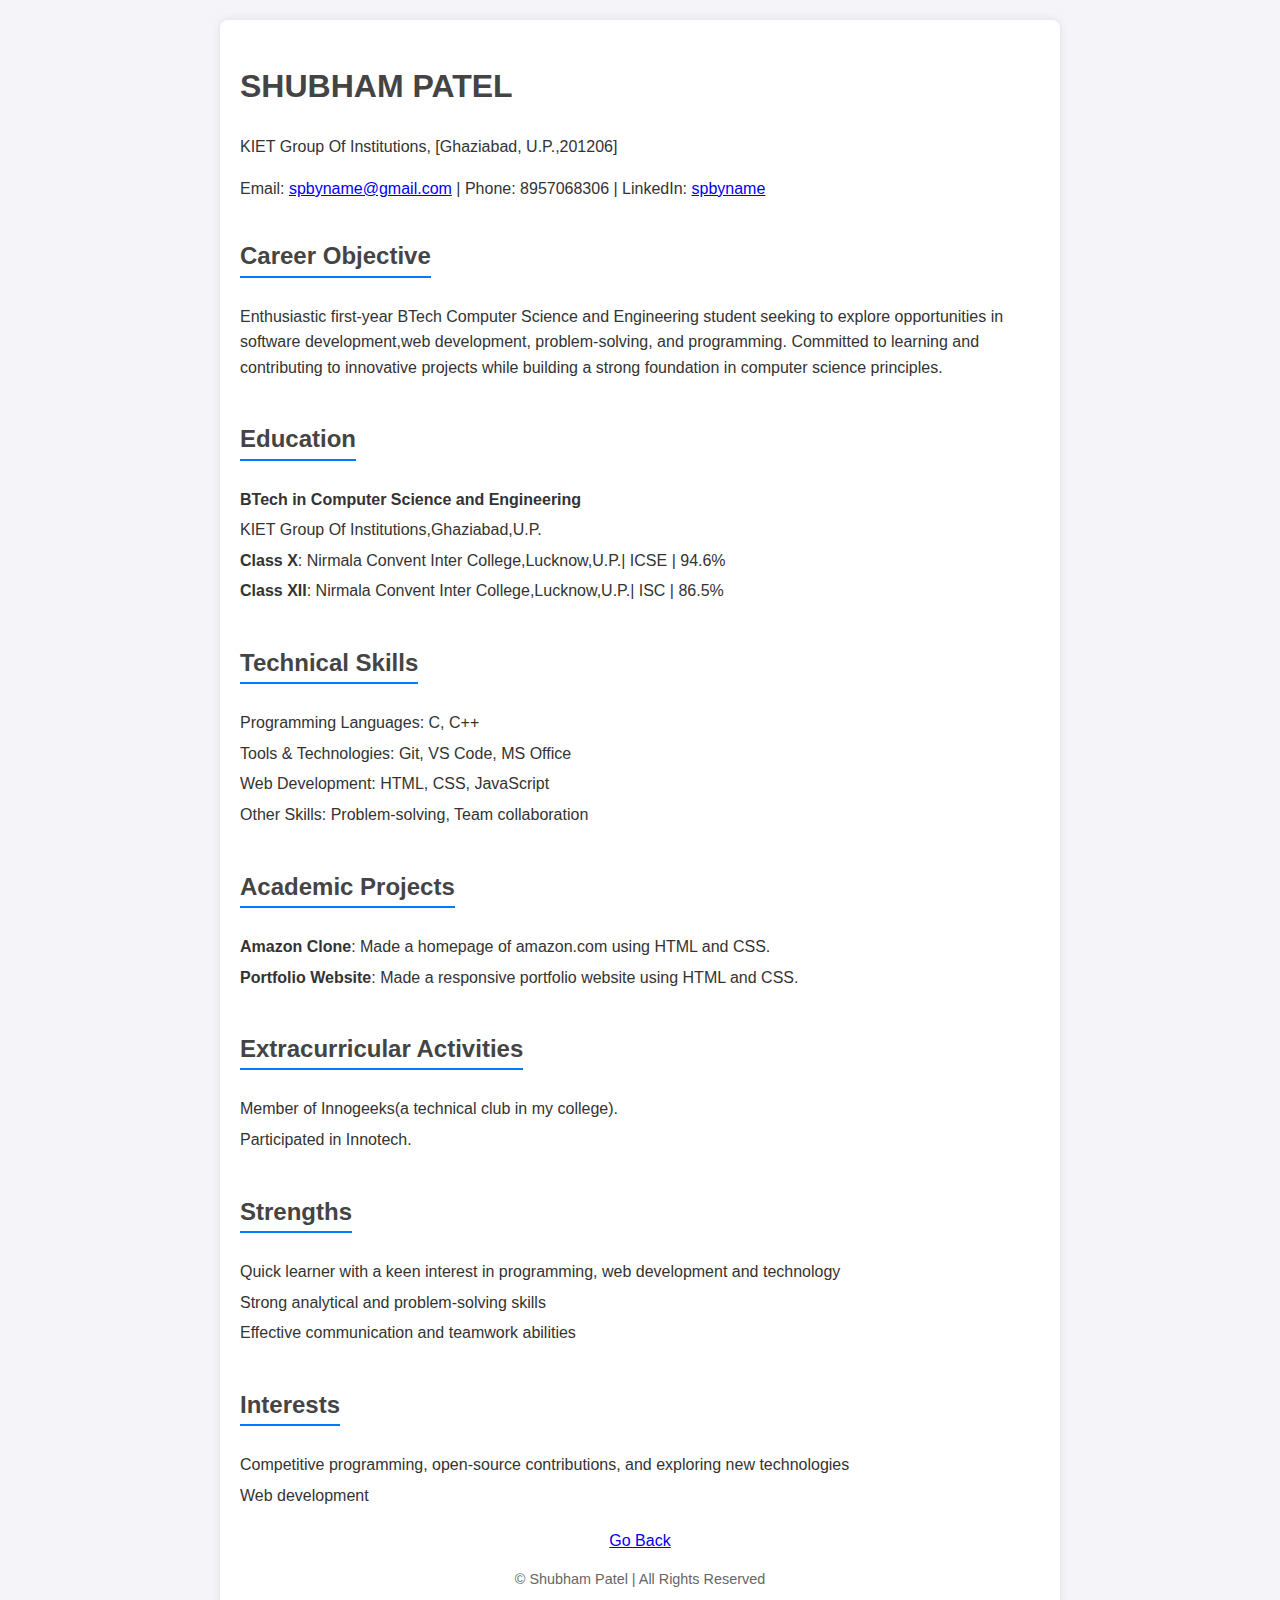
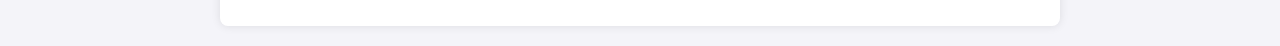
<file: resume.html>
<!DOCTYPE html>
<html lang="en">
<head>
    <meta charset="UTF-8">
    <meta name="viewport" content="width=device-width, initial-scale=1.0">
    <title>Resume - BTech CSE Student</title>
    <style>
        body {
            font-family: Arial, sans-serif;
            line-height: 1.6;
            margin: 0;
            padding: 0;
            background-color: #f4f4f9;
            color: #333;
        }
        .container1 {
            max-width: 800px;
            margin: 20px auto;
            background: #fff;
            padding: 20px;
            border-radius: 8px;
            box-shadow: 0 0 10px rgba(0, 0, 0, 0.1);
        }
        h1, h2, h3 {
            color: #444;
        }
        .section {
            margin-bottom: 20px;
        }
        .section h2 {
            border-bottom: 2px solid #007BFF;
            display: inline-block;
            margin-bottom: 10px;
        }
        ul {
            list-style-type: none;
            padding: 0;
        }
        ul li {
            margin: 5px 0;
        }
        .footer {
            text-align: center;
            margin-top: 20px;
            font-size: 0.9em;
            color: #666;
        }
        .go_back{
                  height: 20px;
                  text-align: center;
        }
    </style>
</head>
<body>

    <div class="container1">
        <h1>SHUBHAM PATEL</h1>
        <p>KIET Group Of Institutions, [Ghaziabad, U.P.,201206]</p>
        <p>Email: <a href="mailto:[Your Email]">spbyname@gmail.com</a> | Phone: 8957068306 | LinkedIn: <a href="https://www.linkedin.com/in/shubham-patel-20655a328?utm_source=share&utm_campaign=share_via&utm_content=profile&utm_medium=android_app">spbyname</a></p>

        <div class="section">
            <h2>Career Objective</h2>
            <p>Enthusiastic first-year BTech Computer Science and Engineering student seeking to explore opportunities in software development,web development, problem-solving, and programming. Committed to learning and contributing to innovative projects while building a strong foundation in computer science principles.</p>
        </div>

        <div class="section">
            <h2>Education</h2>
            <ul>
                <li><strong>BTech in Computer Science and Engineering</strong></li>
                <li>KIET Group Of Institutions,Ghaziabad,U.P.</li>
                
                <li><strong>Class X</strong>: Nirmala Convent Inter College,Lucknow,U.P.| ICSE | 94.6%</li>
                <li><strong>Class XII</strong>: Nirmala Convent Inter College,Lucknow,U.P.| ISC | 86.5%</li>
            </ul>
        </div>

        <div class="section">
            <h2>Technical Skills</h2>
            <ul>
                <li>Programming Languages: C, C++</li>
                <li>Tools & Technologies: Git, VS Code, MS Office</li>
                <li>Web Development: HTML, CSS, JavaScript</li>
                <li>Other Skills: Problem-solving, Team collaboration</li>
            </ul>
        </div>

        <div class="section">
            <h2>Academic Projects</h2>
            <ul>
                <li><strong>Amazon Clone</strong>: Made a homepage of amazon.com using HTML and CSS.</li>
                <li><strong>Portfolio Website</strong>: Made a responsive portfolio website using HTML and CSS.</li>
            </ul>
        </div>

    

        <div class="section">
            <h2>Extracurricular Activities</h2>
            <ul>
                <li>Member of Innogeeks(a technical club in my college).</li>
                <li>Participated in Innotech.</li>
            </ul>
        </div>

        <div class="section">
            <h2>Strengths</h2>
            <ul>
                <li>Quick learner with a keen interest in programming, web development and technology</li>
                <li>Strong analytical and problem-solving skills</li>
                <li>Effective communication and teamwork abilities</li>
            </ul>
        </div>

        <div class="section">
            <h2>Interests</h2>
            <ul>
                <li>Competitive programming, open-source contributions, and exploring new technologies</li>
                <li>Web development</li>
            </ul>
        </div>

        <div class="go_back">
            <a href="home.html">Go Back</a>
        </div>

        <div class="footer">
            <p>© Shubham Patel | All Rights Reserved</p>
        </div>
    </div>
</body>
</html>
</file>
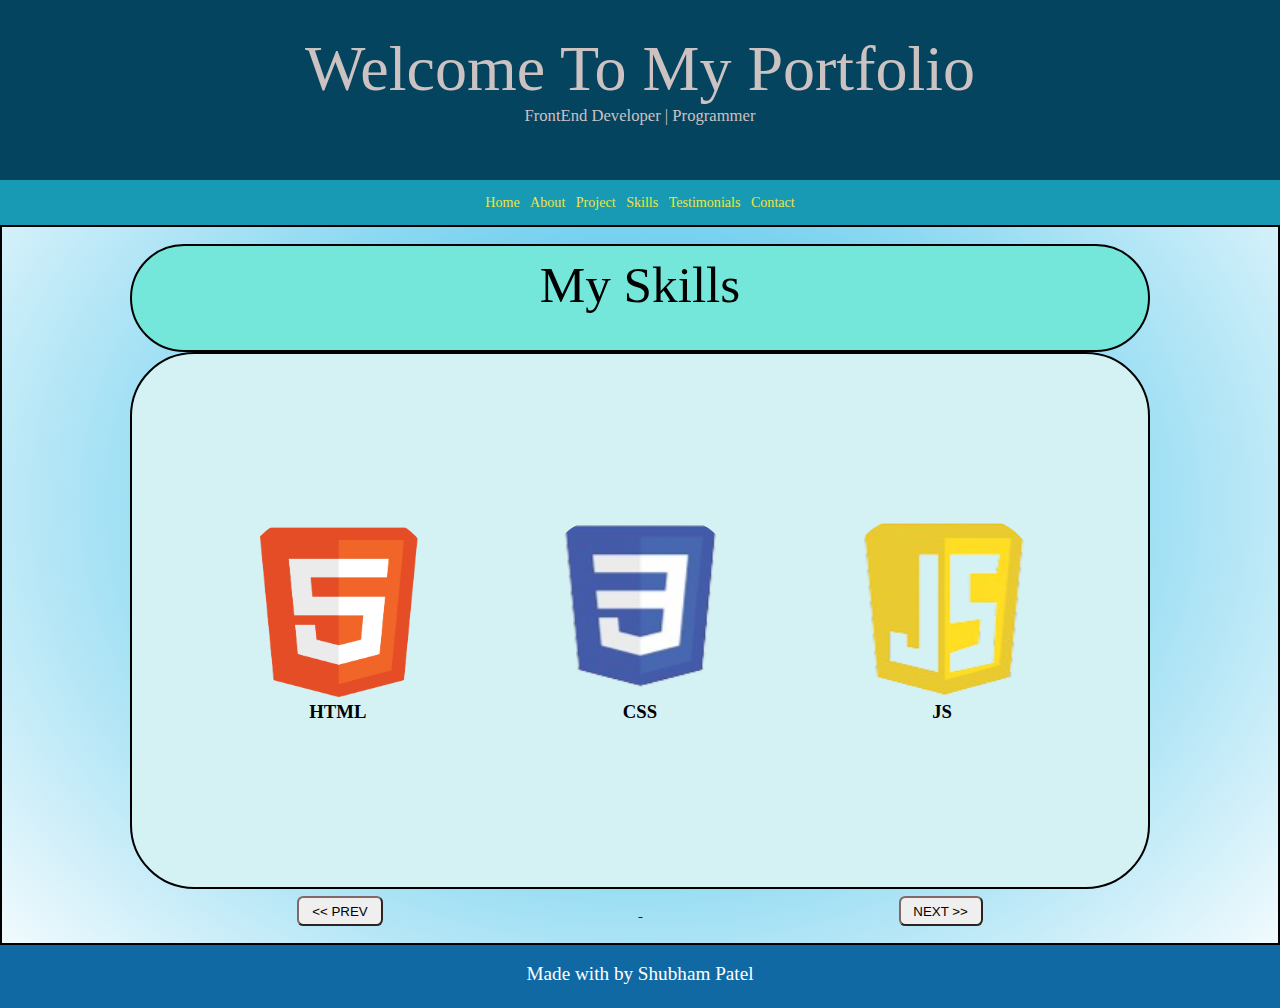
<file: Skills.html>
<!DOCTYPE html>
<html lang="en">
<head>
    <meta charset="UTF-8">
    <meta name="viewport" content="width=device-width, initial-scale=1.0">
    <title>My Portfolio</title>
    <link rel="shortcut icon" href="portfolio-icon.png">
    <link rel="stylesheet" href="portfolio_prjct2.css">
    <link rel="stylesheet" href="https://cdnjs.cloudflare.com/ajax/libs/font-awesome/6.7.0/css/all.min.css" integrity="sha512-9xKTRVabjVeZmc+GUW8GgSmcREDunMM+Dt/GrzchfN8tkwHizc5RP4Ok/MXFFy5rIjJjzhndFScTceq5e6GvVQ==" crossorigin="anonymous" referrerpolicy="no-referrer" />
</head>
<body>

    <!-- Section1 -->
    <div class="navbar">
        <div id="heading">Welcome To My Portfolio</div>
        <div id="skillset">FrontEnd Developer | Programmer</div>
    </div>

    <!-- Section2 -->
    <div class="navmenu">
        <div class="menu">
            <a href="home.html">Home</a>
            <a href="About.html">About</a>
            <a href="Projects.html">Project</a>
            <a href="Skills.html">Skills</a>
            <a href="Testimonials.html">Testimonials</a>
            <a href="Contact.html">Contact</a>
        </div>
    </div>

    <!-- Section3 -->
     <div class="About">
        <div class="AboutMe">
            My Skills
        </div>
        <div class="AboutMeMore skills_more">
           <span><img src="port_img/HTML5_.png" alt="HTML"><h3 style="text-align: center;">HTML</h3></span>
           <span><img src="port_img/css.png" alt="CSS"><h3 style="text-align: center;">CSS</h3></span>
           <span><img src="port_img/js.png" alt="JS"><h3 style="text-align: center;">JS</h3></span>
        </div>
        <div class="to_fro">
            <a href="Projects.html"> <button> << PREV</button> </a>
             <a href="Testimonials.html"><button>NEXT >> </button></a>
         </div>
        </div>

  <!-- Section4 -->

  <div class="foot_panel">
    Made with <i class="fa-regular fa-heart"></i> by Shubham Patel
  </div>
    







</body>
</html>
</file>
<file: portfolio_prjct2.css>
*{
    margin: 0;
    padding: 0;
    box-sizing: border-box;
}


body{
      
      /* background-color: #b1b8c8; */
      background-image: radial-gradient(rgb(36, 182, 230),white);
}

/* home section */

.home{
    height: 75%;
    width: 60%;
    border: 2px solid black;
    display: flex;
    justify-content: space-evenly;
    align-items: center;
    overflow:hidden;
    border-radius: 5vw;
    background-image: linear-gradient(blue,red);
}
.home video{
        z-index: 1;
}

.home video:hover{
               visibility: hidden;
}
.move_to{
          margin-top: 2vw;
          

}
.move_to button{
                 height: 2vw;
                 width: 6vw;
                 margin-left: 7vw;
                 margin-right: 7vw;
                 background-color: rgb(61, 109, 223);
                 border-radius: 2vw;

}
.move_to button:hover{
                       background-color: #f33b3e;
                       scale: 1.1;
}

.move_to button a{
                   text-decoration: none;
                   color: white;
                
}

/* Section1 */
.navbar{
         height: 20vh;
         width: 100%;
         background-color: #05445e;
         
         padding: 2rem;
         color: #ccc2c2;
         
        
}
#heading{
          
          font-size: 5vw;
          align-self: center;
          display: flex;
          justify-content: center;
         align-items: center;
         
}
#skillset{
          font-size: 1.3vw;
          display: flex;
          justify-content: center;
         align-items: center;
}

/* Section2 */


.navmenu{
          height: 5vh;
          width: 100vw;
          background-color: #189AB4;
          color: #ccc2c2;
          display: flex;
          justify-content: center;
          align-items: center;
          
}

.menu{
        height: 5vh;
        width: 25vw;
        font-size: 1.1vw;
        display: flex;
        justify-content: space-around;
        align-items: center;  
}
.menu a{
        text-decoration: none;
        color: #efe33d;

}

.menu a:hover{
        color: blue;
        
}

/* Section3 */

.About {
        height: 80vh;
        width: 100vw;
        border: 2px solid black;
        display: flex;
        flex-direction: column;
        justify-content: center;
        align-items: center; 
        overflow: auto;
        
       
}
.AboutMe{
        height: 15%;
        width: 80%;
        border: 2px solid black;
        background-color: #75E6DA;
        font-size: 4vw;
        font-family:cursive;
        padding-top: 1vh;
        text-align: center;
        border-radius: 5vw;
}

.AboutMe:hover{
        color: rgb(203, 9, 9);
        background-color: rgb(93, 216, 238);
}
.AboutMeMore{
    height: 75%;
    width: 80%;
  
    border: 2px solid black;
    border-radius: 5vw;
    background-color: #D4F1F4;
    display: flex;
    justify-content: space-evenly;
    align-items: center;

    

}

.dp{
        height: 70%;
        width: 25%;
        border: .5vw solid #b7c9cb;
        border-radius: 50%;
        background-size: cover;

}

.dp:hover{
        border-color: #05445e;
}

.AboutContent{
               height: 60%;
               width: 60%;
               font-size: 2vw;
               font-family:'Gill Sans', 'Gill Sans MT', Calibri, 'Trebuchet MS', sans-serif ;
               display: flex;
               flex-direction: column;   
               justify-content: space-between;
} 

.AboutContent span{
                    font-size: 3.5vw;
                    font-weight: 7vw;
                 
}

/* Section4 */

.foot_panel{
    height: 7vh;
    width: 100%;
    color: white;
    background-color: #1169a3;
    font-size: 1.5vw;
    padding-top: 2vh;
    text-align: center;
}

.foot_panel i:hover{
        color: red;
}



/* SKILLS */

.skills_more img{
                   height: 20vh;
                   width: 15vw;
                   border-radius: 5vw;
}

.skills_more img:hover{
        transform: scale(1.1);
}

/* Projects */

.projects{
       
        
        height: 80vh;
        width: 100vw;

}

.projects1{
           
        height: 15%;
        width: 80%;
        border: 2px solid black;
        background-color: #75E6DA;
        font-size: 4vw;
        padding-top: 1vh;
        
        text-align: center;
       
        border-radius: 5vw;


}

.projects_more{
        height: 75%;
        width: 80%;
        padding-top: 2vh;
        padding-bottom: 2vh;
        font-size: 2.2vw;
        border: 2px solid black;
        background-color: #D4F1F4;
        display: flex;
        flex-direction: column;
        justify-content: space-evenly;
        align-items: center;
        overflow: auto;
        border-radius: 5vw;

}

/* .agri_web{
           height: 50vw;
           width: 60vw;
           border: 2px solid black;
           display: flex;
           padding: 20px;
}

.agri_web img{
               width: 30vw;
               margin-right: 10px;
              

}  */

::-webkit-scrollbar {
        display: none;
    }

.projects_more p{
                  background-image: linear-gradient(#509cd6,rgb(255, 255, 255));
                  border-radius: 1vh;
                  
}   

/* Testimonials */

.testimonials_more{
        height: 75%;
        width: 80%;
        border: 2px solid black;
        background-color: #D4F1F4; 
        font-size: 2vw;
        padding: 4vw;
        border-radius: 5vw;
}


/* Contact */

.contact_more{
        height: 75%;
        width: 80%;
        border: 2px solid black;
        background-color: #D4F1F4; 
        display: flex;
        justify-content: space-evenly;
        align-items: center;
        border-radius: 5vw;
}

.contact_more1{
                height: 80%;
                width: 20%;
                border-radius: 3vw;
                background-color: #add2d6;
                margin-left:5vw ;
                display: flex;
                flex-direction: column;
                justify-content: space-evenly;
                
}



.contact_more2{
        height: 80%;
        width: 20%;
        background-color: #add2d6;
        border-radius: 3vw;
        margin-right:5vw ;
        display: flex;
        flex-direction: column;
        justify-content: space-around;
        align-items: center;
        
}

.contact_more2 p a{
        text-decoration: none;
        color: white;
}
.contact_more2 p a:hover{
        color: blue;
}

.social_contact{
                 width: 100%;
                 display: flex;
                 justify-content: space-evenly;
                 align-items: center;              
}

.social_contact a{
        text-decoration: none;
        color: #ffffff;
}

.social_contact a:hover{
        color: blue;
}



/* move next or back */
to_fro{
        height: 2vw;
        background-color: #75E6DA;
}

.to_fro button{
                margin: .6vw 20vw 0vw 20vw;
                border-radius: .5vw;
                border-color: rgb(129, 103, 103);
                padding: .4vw 1vw .4vw 1vw;
                text-align: center;
}
.to_fro button:hover{
                background-color: #8ec4d9;
}
</file>
